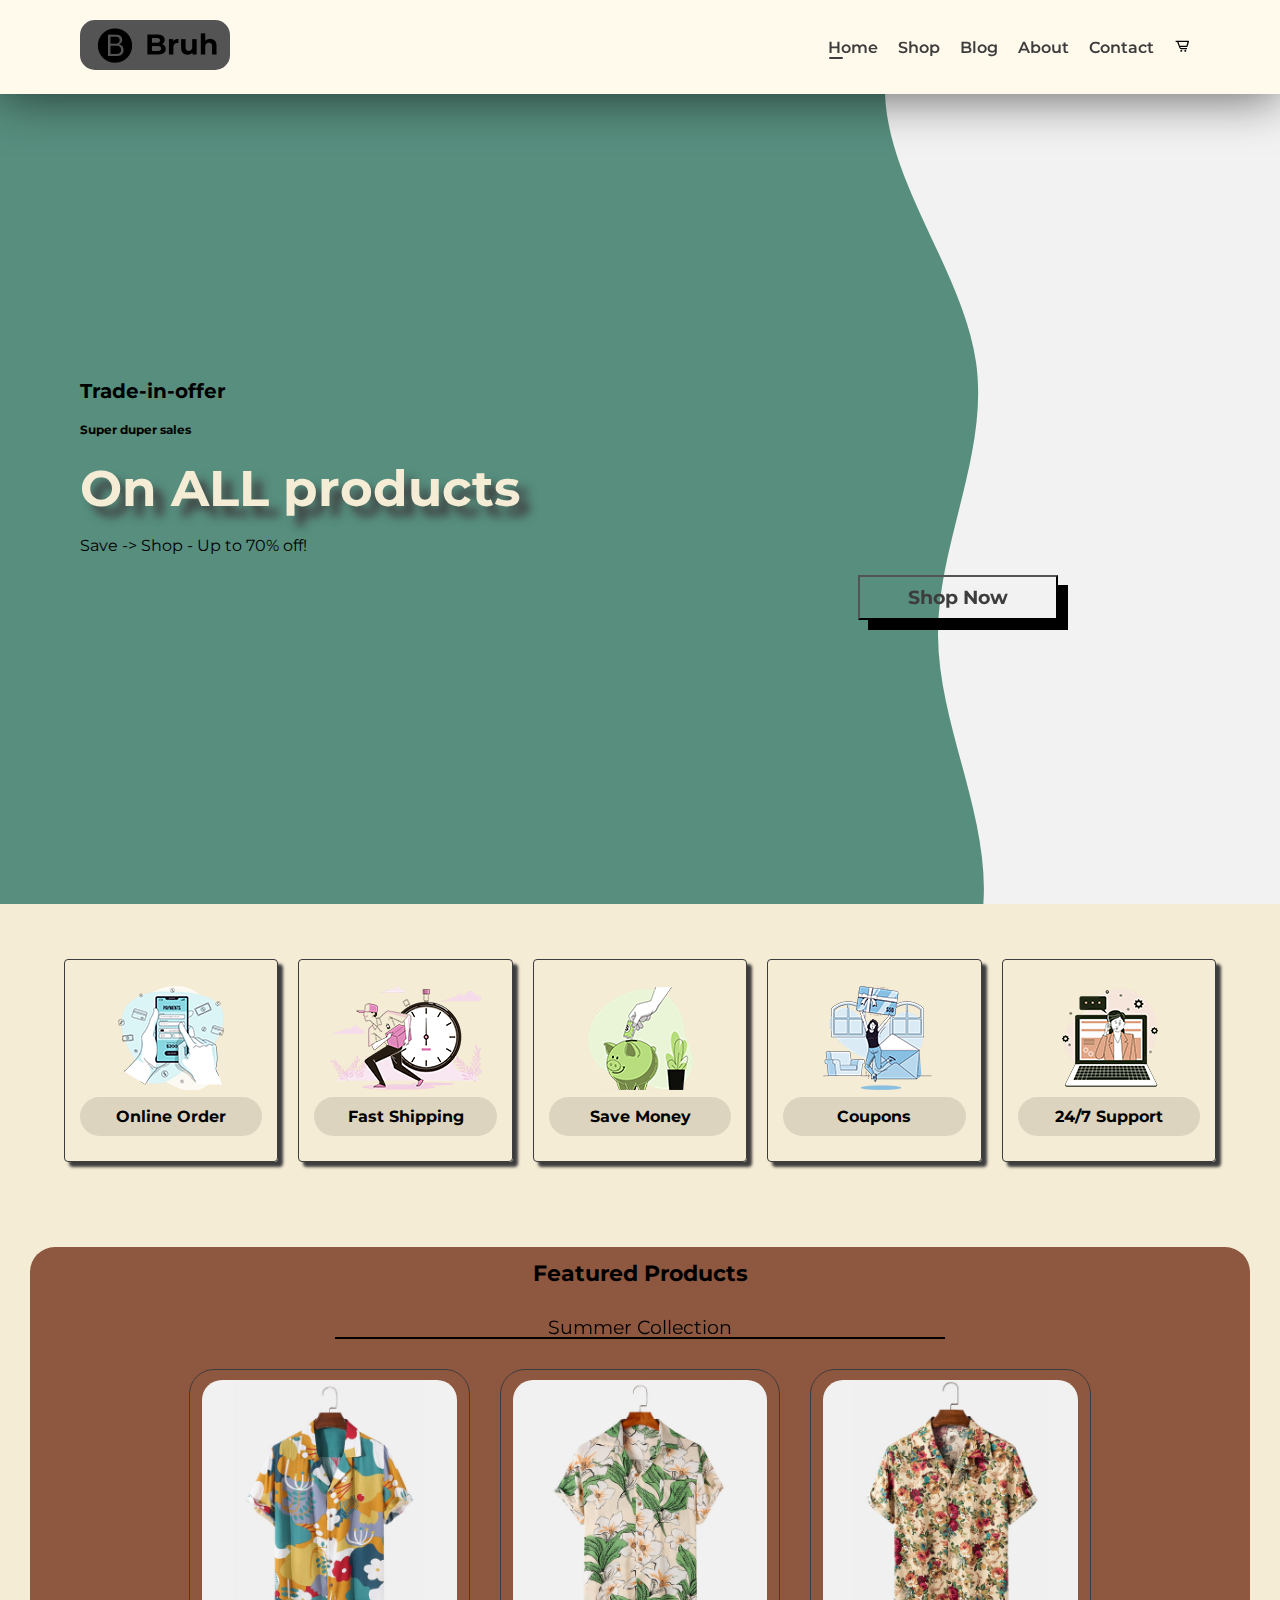
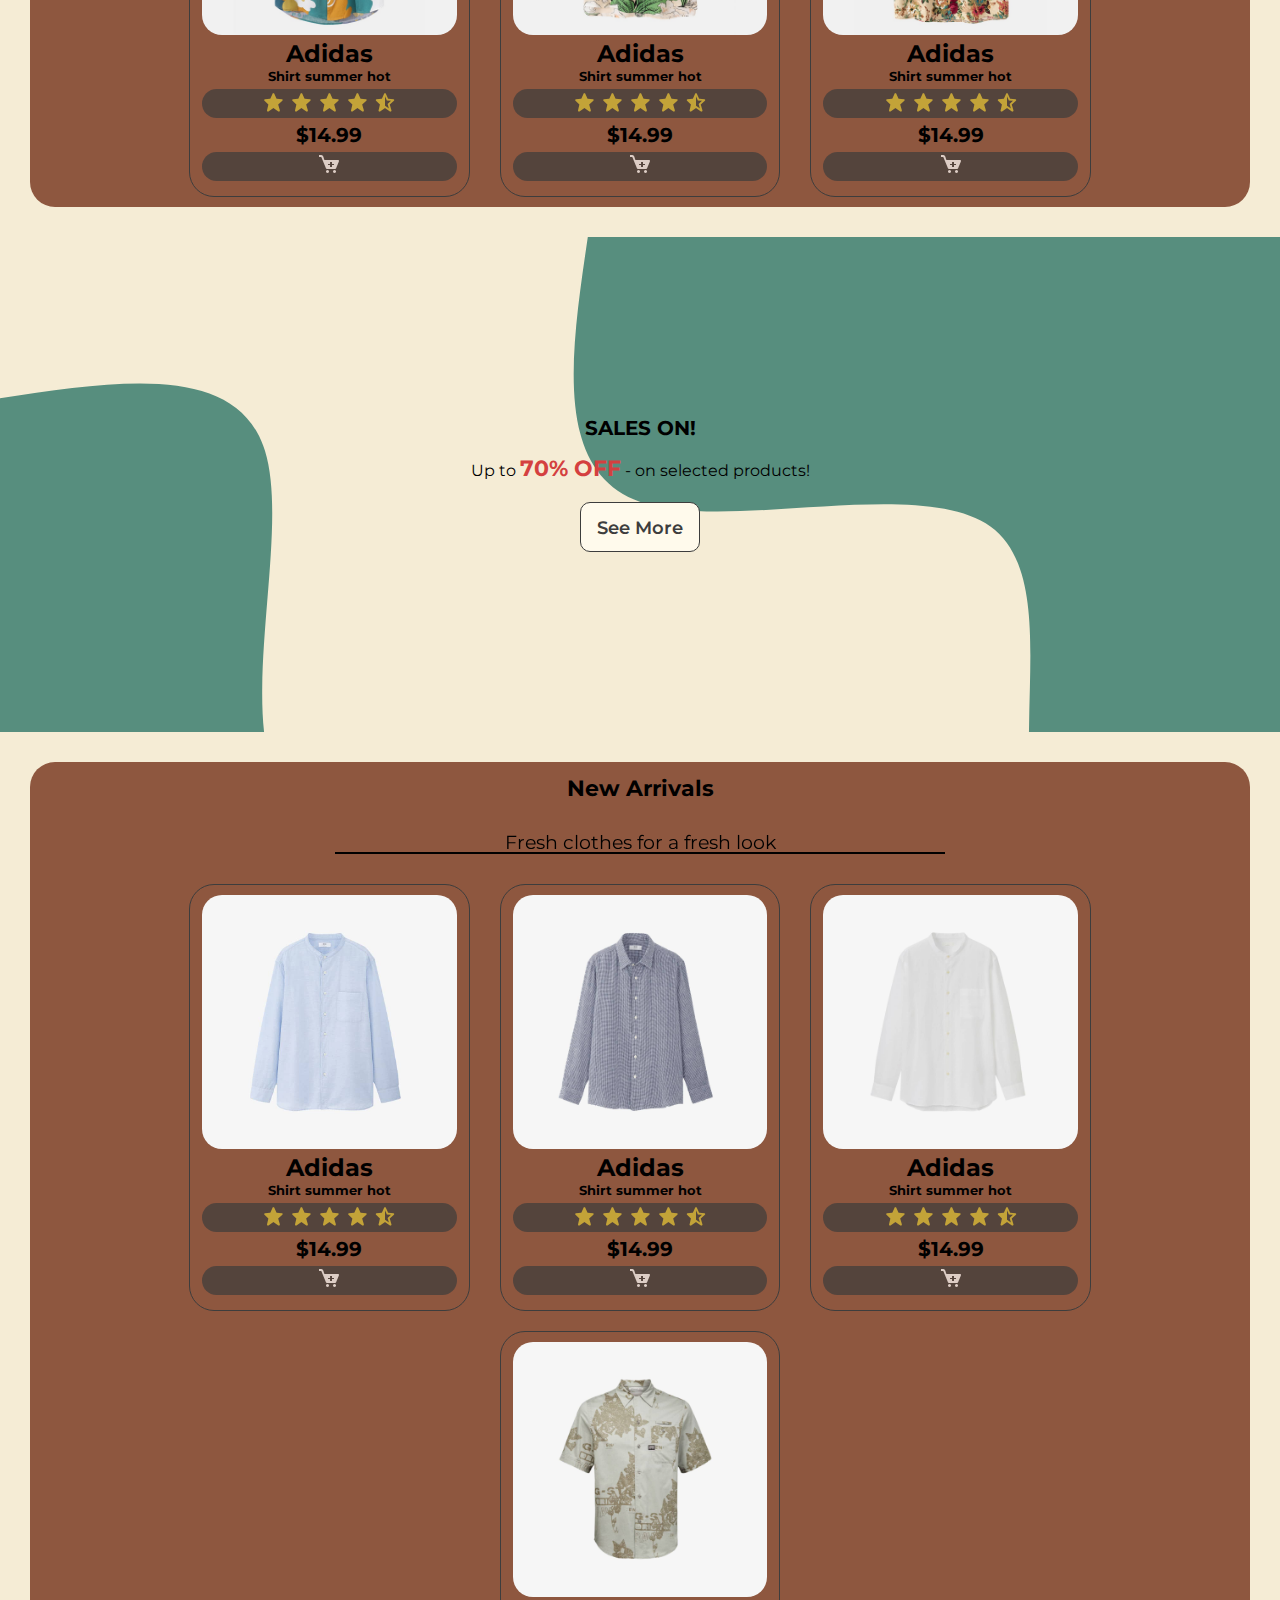
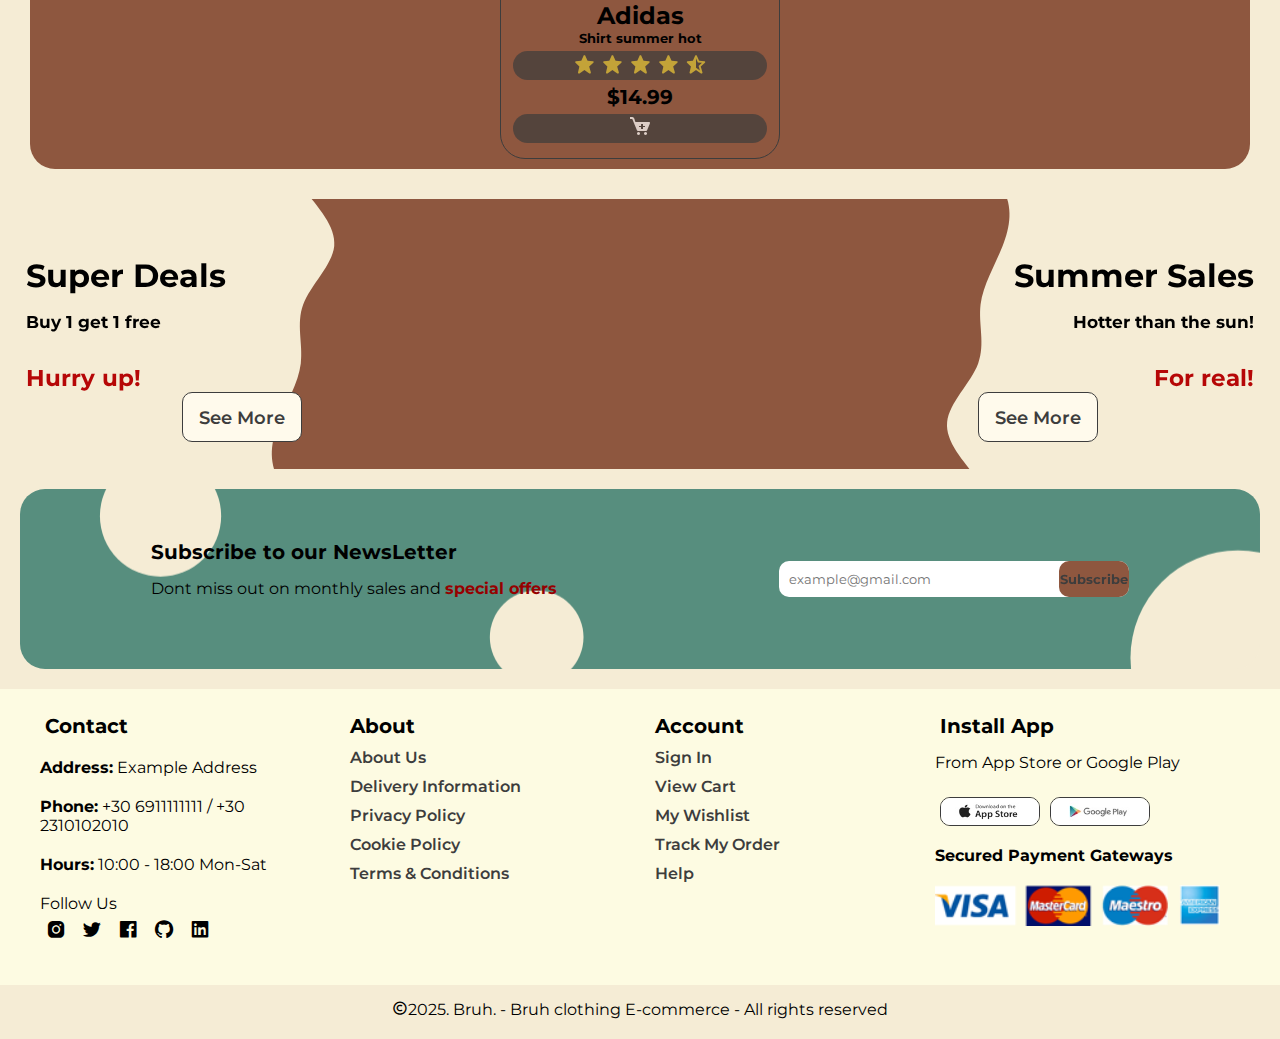
<file: index.html>
<!DOCTYPE html>
<html lang="en">
<head>
  <meta charset="UTF-8">
  <meta name="viewport" content="width=device-width, initial-scale=1.0">
  <title>Bruh.</title>
  <!-- Styles -->
  <link rel="stylesheet" href="css/style.css">
  <link href='https://unpkg.com/boxicons@2.1.4/css/boxicons.min.css' rel='stylesheet'>
  <!-- End of styles -->
</head>
<body>
  
    <header>
      <div class="hamburger">
        <span class="bar"></span>
        <span class="bar"></span>
        <span class="bar"></span>
      </div>
      <a href="#"><img src="assets/icons/topLogo.png" alt="logo" id="logo"></a>

      <div>
        <ul class="navLinks">
          <li class="navLink"><a href="index.html">Home</a></li>
          <li class="navLink"><a href="shop.html">Shop</a></li>
          <li class="navLink"><a href="blog.html">Blog</a></li>
          <li class="navLink"><a href="about.html">About</a></li>
          <li class="navLink"><a href="contact.html">Contact</a></li>
          <li class="navLink"><i class='bx bx-cart-alt' id="cart-icon" onclick="toggleCart()"></i></a></li>

          <div id="cart-popup" class="cart-popup">
            <div id="cart-content">
              Your cart is empty!
            </div> <!--End of cart-content-->
            <div id="totalPrice">
            </div> <!--End of total Price-->
            <div id="checkOutBtn">
              <a href="cart.html">CheckOut</a>
            </div>
          </div> <!--End of cart-popup-->

        </ul>
      </div>

    </header>

    <main>
      <section id="hero">
        <h4>Trade-in-offer</h4>
        <h2>Super duper sales</h2>
        <h1>On ALL products</h1>
        <p>Save -> Shop - Up to 70% off! </p>
        <button><a href="shop.html">Shop Now</a></button>
      </section>
      <section id="asidePictBruh"></section>
    </main>
    <section id="features">
      <div class="feat-box">
        <img src="../assets/images/f1.png" alt="Online Order">
        <h6>Online Order</h6>
      </div>
      <div class="feat-box">
        <img src="../assets/images/f2.png" alt="Fast Shipping">
        <h6>Fast Shipping</h6>
      </div>
     <div class="feat-box">
        <img src="../assets/images/f3.png" alt="Save Money">
        <h6>Save Money</h6>
     </div>
      <div class="feat-box">
        <img src="../assets/images/f4.png" alt="Coupons">
        <h6>Coupons</h6>
      </div>
      <div class="feat-box">
        <img src="../assets/images/f6.png" alt="24/7 Support">
        <h6>24/7 Support</h6>
      </div>

    </section>

    <section class="featProducts">
      <h2>Featured Products</h2>
      <p>Summer Collection</p>
      <div class="proContainer">
        <div class="product">
          <img src="../assets/products/f1.jpg" alt="">
          <div class="description">
            <span>Adidas</span> <!--Brand Name-->
            <h5>Shirt summer hot</h5> <!--Product Name-->
            <div class="star">
              <i class='bx bxs-star'></i>
              <i class='bx bxs-star'></i>
              <i class='bx bxs-star'></i>
              <i class='bx bxs-star'></i>
              <i class='bx bxs-star-half' ></i>
            </div> <!--Stars-->
            <h4>$14.99</h4>
            <div onclick="addToCart('Adidas Shirt' , 15)">
              <i class='bx bxs-cart-add' ></i>
            </div>
          </div> <!--Description-->
        </div> <!--Product-->
        <div class="product">
          <img src="../assets/products/f2.jpg" alt="">
          <div class="description">
            <span>Adidas</span> <!--Brand Name-->
            <h5>Shirt summer hot</h5> <!--Product Name-->
            <div class="star">
              <i class='bx bxs-star'></i>
              <i class='bx bxs-star'></i>
              <i class='bx bxs-star'></i>
              <i class='bx bxs-star'></i>
              <i class='bx bxs-star-half' ></i>
            </div> <!--Stars-->
            <h4>$14.99</h4>
            <div onclick="addToCart('Poop Shirt' , 15)">
              <i class='bx bxs-cart-add' ></i>
            </div>
          </div> <!--Description-->
        </div> <!--Product-->
        <div class="product">
          <img src="../assets/products/f3.jpg" alt="">
          <div class="description">
            <span>Adidas</span> <!--Brand Name-->
            <h5>Shirt summer hot</h5> <!--Product Name-->
            <div class="star">
              <i class='bx bxs-star'></i>
              <i class='bx bxs-star'></i>
              <i class='bx bxs-star'></i>
              <i class='bx bxs-star'></i>
              <i class='bx bxs-star-half' ></i>
            </div> <!--Stars-->
            <h4>$14.99</h4>
            <div onclick="addToCart('Nike Shirt' , 15)">
              <i class='bx bxs-cart-add' ></i>
            </div>
          </div> <!--Description-->
        </div> <!--Product-->
      </div> <!--Product Container-->
    </section>

    <section id="banner">
      <h4>SALES ON!</h4>
      <p>Up to <span>70% OFF</span> - on selected products!</p>
      <a href="shop.html">See More</a>
    </section>

    <section class="featProducts">
      <h2>New Arrivals</h2>
      <p>Fresh clothes for a fresh look</p>
      <div class="proContainer">
        <div class="product">
          <img src="../assets/products/n1.jpg" alt="">
          <div class="description">
            <span>Adidas</span> <!--Brand Name-->
            <h5>Shirt summer hot</h5> <!--Product Name-->
            <div class="star">
              <i class='bx bxs-star'></i>
              <i class='bx bxs-star'></i>
              <i class='bx bxs-star'></i>
              <i class='bx bxs-star'></i>
              <i class='bx bxs-star-half' ></i>
            </div> <!--Stars-->
            <h4>$14.99</h4>
            <div onclick="addToCart('Brand Shirt' , 15)">
              <i class='bx bxs-cart-add' ></i>
            </div>
          </div> <!--Description-->
        </div> <!--Product-->
        <div class="product">
          <img src="../assets/products/n2.jpg" alt="">
          <div class="description">
            <span>Adidas</span> <!--Brand Name-->
            <h5>Shirt summer hot</h5> <!--Product Name-->
            <div class="star">
              <i class='bx bxs-star'></i>
              <i class='bx bxs-star'></i>
              <i class='bx bxs-star'></i>
              <i class='bx bxs-star'></i>
              <i class='bx bxs-star-half' ></i>
            </div> <!--Stars-->
            <h4>$14.99</h4>
            <div onclick="addToCart('Brand Shirt' , 15)">
              <i class='bx bxs-cart-add' ></i>
            </div>
          </div> <!--Description-->
        </div> <!--Product-->
        <div class="product">
          <img src="../assets/products/n3.jpg" alt="">
          <div class="description">
            <span>Adidas</span> <!--Brand Name-->
            <h5>Shirt summer hot</h5> <!--Product Name-->
            <div class="star">
              <i class='bx bxs-star'></i>
              <i class='bx bxs-star'></i>
              <i class='bx bxs-star'></i>
              <i class='bx bxs-star'></i>
              <i class='bx bxs-star-half' ></i>
            </div> <!--Stars-->
            <h4>$14.99</h4>
            <div onclick="addToCart('Brand Shirt' , 15)">
              <i class='bx bxs-cart-add' ></i>
            </div>
          </div> <!--Description-->
        </div> <!--Product-->
        <div class="product">
          <img src="../assets/products/n4.jpg" alt="">
          <div class="description">
            <span>Adidas</span> <!--Brand Name-->
            <h5>Shirt summer hot</h5> <!--Product Name-->
            <div class="star">
              <i class='bx bxs-star'></i>
              <i class='bx bxs-star'></i>
              <i class='bx bxs-star'></i>
              <i class='bx bxs-star'></i>
              <i class='bx bxs-star-half' ></i>
            </div> <!--Stars-->
            <h4>$14.99</h4>
            <div onclick="addToCart('Brand Shirt' , 15)">
              <i class='bx bxs-cart-add' ></i>
            </div>
          </div> <!--Description-->
        </div> <!--Product-->
      </div> <!--Product Container-->
    </section>

    <section id="actionBanners">
      <div class="banner-box">
        <h4>Super Deals</h4>
        <h2>Buy 1 get 1 <span>free</span></h2>
        <p>Hurry up!</p>
        <a href="#">See More</a>
      </div>
      <div class="banner-box">
        <h4>Summer Sales</h4>
        <h2>Hotter than the sun!</h2>
        <p>For real!</p>
        <a href="#">See More</a>
      </div>
    </section>

    <section id="newsLetter-sec">
      <div class="newsText">
        <h4>Subscribe to our NewsLetter</h4>
        <p>Dont miss out on monthly sales and <span>special offers</span></p>
      </div>
      <div class="newsInput">
        <form action="" method="">
          <input type="email" placeholder="example@gmail.com">
          <button>Subscribe</button>
        </form>
      </div>
    </section>

    <footer>
      <div class="cont-about-Container">
        <div class="contact">
          <h4>Contact</h4>
          <span id="contInfo">
            <p><b>Address:</b> Example Address</p>
            <p><b>Phone:</b> +30 6911111111 / +30 2310102010</p>
            <p><b>Hours:</b> 10:00 - 18:00 Mon-Sat</p>
          </span>
          <span id="follTitle">Follow Us</span>
          <span class="social">
            <i class='bx bxl-instagram-alt'></i>
            <i class='bx bxl-twitter' ></i>
            <i class='bx bxl-facebook-square' ></i>
            <i class='bx bxl-github' ></i>
            <i class='bx bxl-linkedin-square' ></i>
          </span>
        </div> <!--End of contact-->
        <div class="about">
          <h4>About</h4>
          <span id="abInfo">
            <a href="#">About Us</a>
            <a href="#">Delivery Information</a>
            <a href="#">Privacy Policy</a>
            <a href="#">Cookie Policy</a>
            <a href="#">Terms & Conditions</a>
          </span>
        </div> <!--End of about-->
        <div class="account">
          <h4>Account</h4>
          <span id="accInfo">
            <a href="#">Sign In</a>
            <a href="#">View Cart</a>
            <a href="#">My Wishlist</a>
            <a href="#">Track My Order</a>
            <a href="#">Help</a>
          </span>
        </div> <!--End of account-->
        <div class="services">
          <h4>Install App</h4>
          <p>From App Store or Google Play</p>
          <div class="downBtns">
            <img src="/assets/images/app.jpg" alt="App store Download">
            <img src="/assets/images/play.jpg" alt="Play store Download">
          </div>  <!--End of downBtns-->
          <div class="paymSafety">
            <p><b>Secured Payment Gateways</b></p>
            <img src="/assets/images/pay.png" alt="Payment methods">
          </div> <!--End of paymSafety-->
        </div> <!--End of services-->
      </div> <!--End of cont-about-Container-->
      <div class="copyright">
        <p><i class='bx bx-copyright'></i>2025. Bruh. - Bruh clothing E-commerce - All rights reserved</p>
      </div>
    </footer>
  <script src="js/script.js"></script>
</body>
</html>
</file>
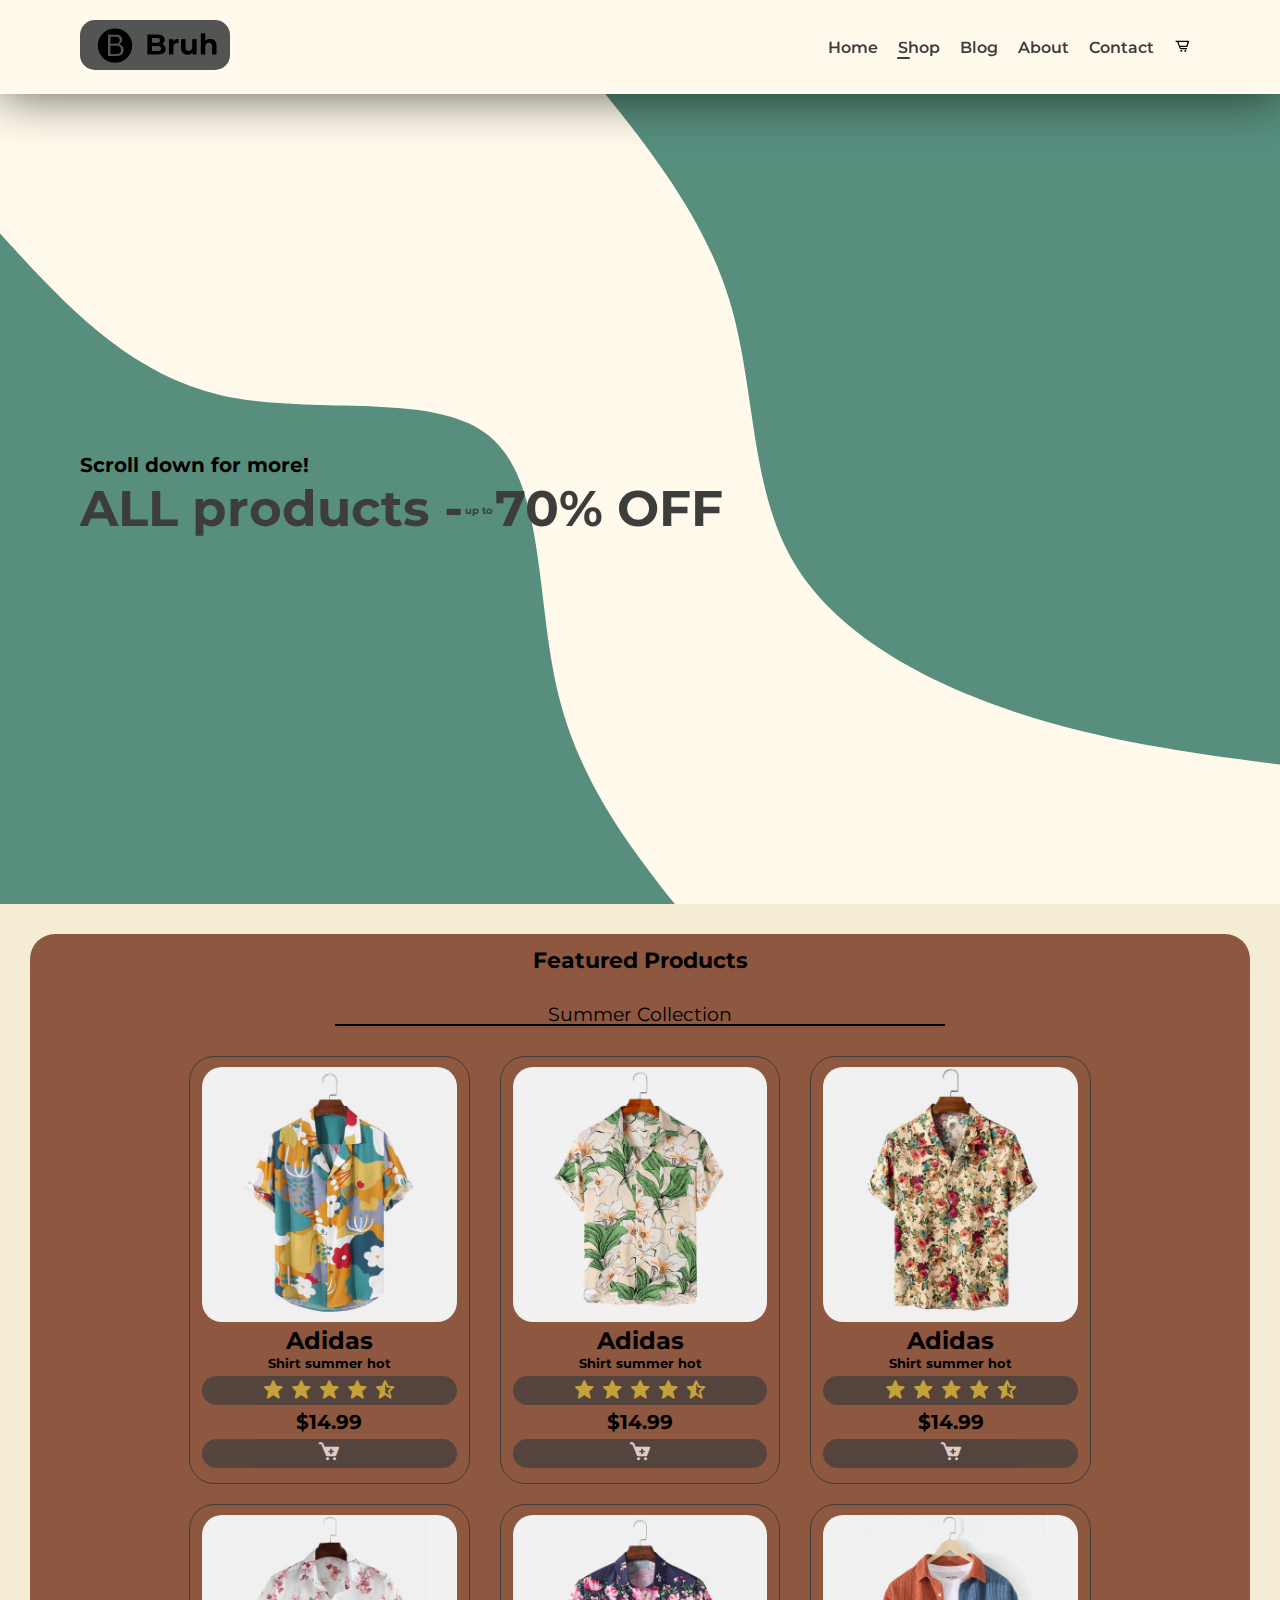
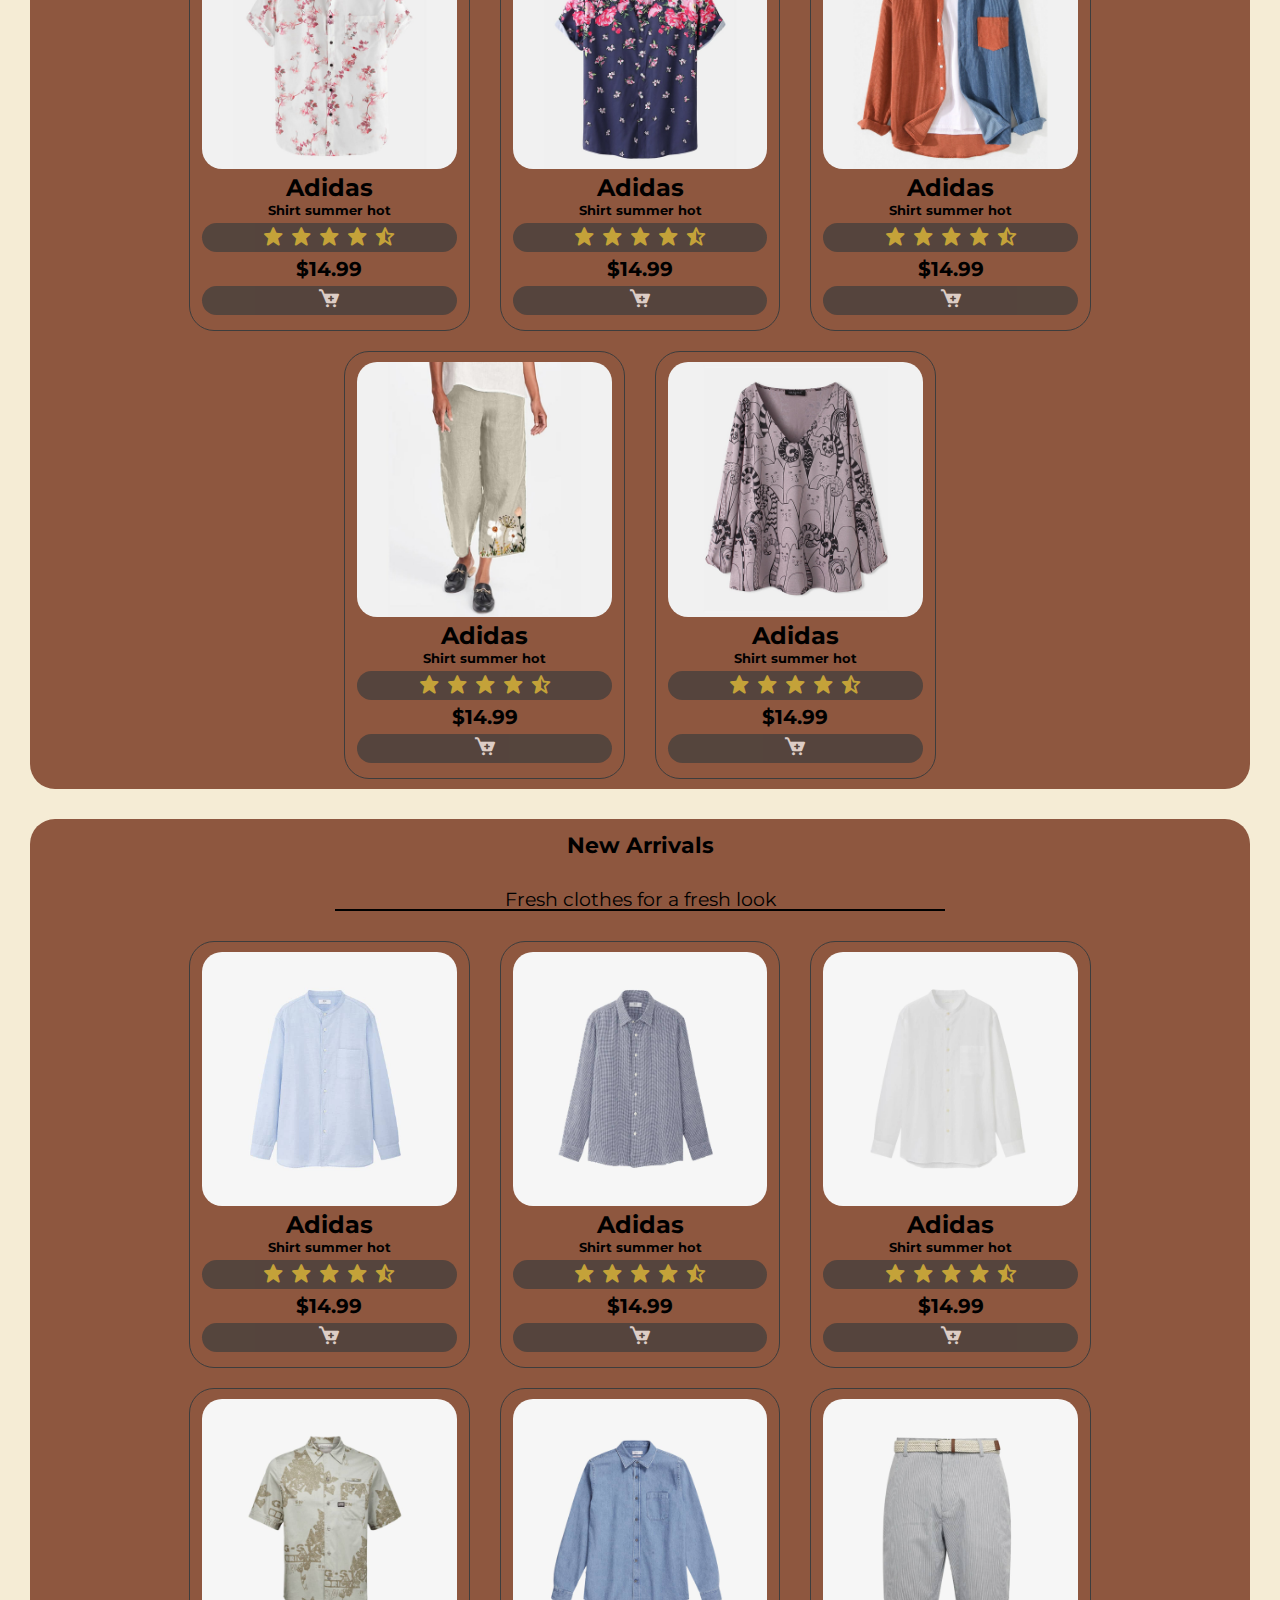
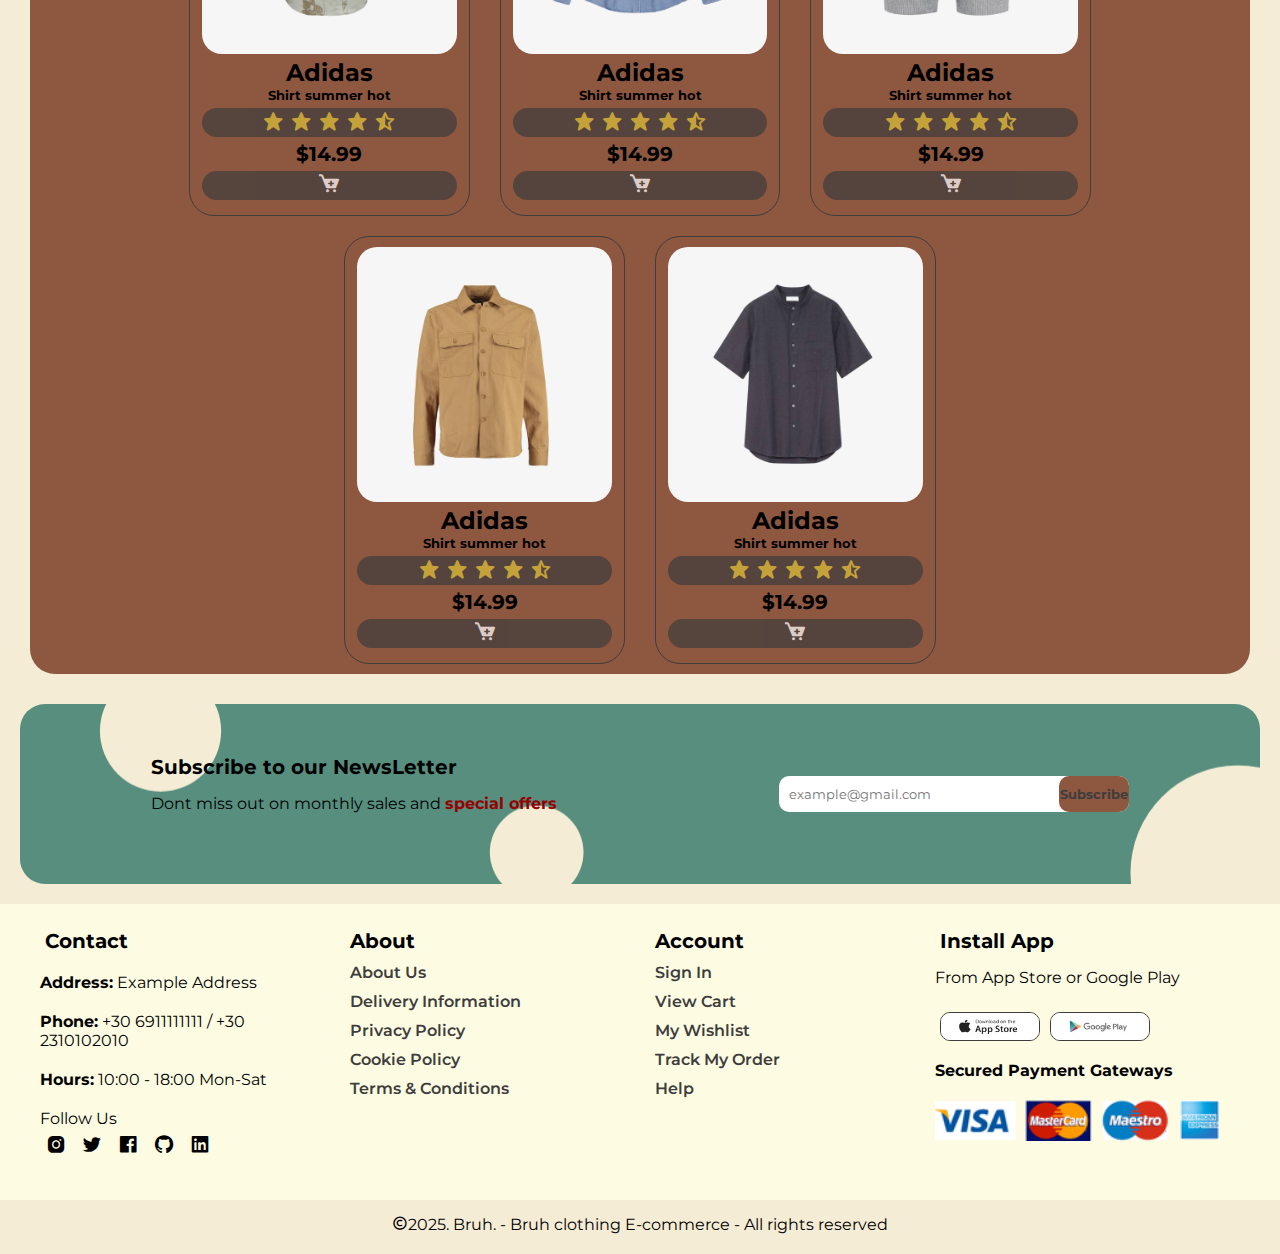
<file: shop.html>
<!DOCTYPE html>
<html lang="en">
<head>
  <meta charset="UTF-8">
  <meta name="viewport" content="width=device-width, initial-scale=1.0">
  <title>Bruh.</title>
  <!-- Styles -->
  <link rel="stylesheet" href="css/style.css">
  <link href='https://unpkg.com/boxicons@2.1.4/css/boxicons.min.css' rel='stylesheet'>
  <!-- End of styles -->
</head>
<body class="shopPage">
  
    <header>
      <div class="hamburger">
        <span class="bar"></span>
        <span class="bar"></span>
        <span class="bar"></span>
      </div>
      <a href="#"><img src="assets/icons/topLogo.png" alt="logo" id="logo"></a>

      <div>
        <ul class="navLinks">
          <li class="navLink"><a href="index.html">Home</a></li>
          <li class="navLink"><a href="shop.html">Shop</a></li>
          <li class="navLink"><a href="blog.html">Blog</a></li>
          <li class="navLink"><a href="about.html">About</a></li>
          <li class="navLink"><a href="contact.html">Contact</a></li>
          <li class="navLink"><i class='bx bx-cart-alt' id="cart-icon" onclick="toggleCart()"></i></a></li>

          <div id="cart-popup" class="cart-popup">
            <div id="cart-content">
              Your cart is empty!
            </div> <!--End of cart-content-->
            <div id="totalPrice">
            </div> <!--End of total Price-->
            <div id="checkOutBtn">
              <a href="cart.html">CheckOut</a>
            </div>
          </div> <!--End of cart-popup-->

        </ul>
      </div>

    </header>

    <main>
      <section id="hero">
        <h4>Scroll down for more!</h4>
        <h1>ALL products -<span>up to</span> 70% OFF</h1>
        <button><a href="shop.html">Shop Now</a></button>
      </section>
    </main>

    <section class="featProducts">
      <h2>Featured Products</h2>
      <p>Summer Collection</p>
      <div class="proContainer">
        <div class="product">
          <img src="../assets/products/f1.jpg" alt="">
          <div class="description">
            <span>Adidas</span> <!--Brand Name-->
            <h5>Shirt summer hot</h5> <!--Product Name-->
            <div class="star">
              <i class='bx bxs-star'></i>
              <i class='bx bxs-star'></i>
              <i class='bx bxs-star'></i>
              <i class='bx bxs-star'></i>
              <i class='bx bxs-star-half' ></i>
            </div> <!--Stars-->
            <h4>$14.99</h4>
            <div onclick="addToCart('Brand Shirt' , 15)">
              <i class='bx bxs-cart-add' ></i>
            </div>
          </div> <!--Description-->
        </div> <!--Product-->
        <div class="product">
          <img src="../assets/products/f2.jpg" alt="">
          <div class="description">
            <span>Adidas</span> <!--Brand Name-->
            <h5>Shirt summer hot</h5> <!--Product Name-->
            <div class="star">
              <i class='bx bxs-star'></i>
              <i class='bx bxs-star'></i>
              <i class='bx bxs-star'></i>
              <i class='bx bxs-star'></i>
              <i class='bx bxs-star-half' ></i>
            </div> <!--Stars-->
            <h4>$14.99</h4>
            <div onclick="addToCart('Brand Shirt' , 15)">
              <i class='bx bxs-cart-add' ></i>
            </div>
          </div> <!--Description-->
        </div> <!--Product-->
        <div class="product">
          <img src="../assets/products/f3.jpg" alt="">
          <div class="description">
            <span>Adidas</span> <!--Brand Name-->
            <h5>Shirt summer hot</h5> <!--Product Name-->
            <div class="star">
              <i class='bx bxs-star'></i>
              <i class='bx bxs-star'></i>
              <i class='bx bxs-star'></i>
              <i class='bx bxs-star'></i>
              <i class='bx bxs-star-half' ></i>
            </div> <!--Stars-->
            <h4>$14.99</h4>
            <div onclick="addToCart('Brand Shirt' , 15)">
              <i class='bx bxs-cart-add' ></i>
            </div>
          </div> <!--Description-->
        </div> <!--Product-->
        <div class="product">
          <img src="../assets/products/f4.jpg" alt="">
          <div class="description">
            <span>Adidas</span> <!--Brand Name-->
            <h5>Shirt summer hot</h5> <!--Product Name-->
            <div class="star">
              <i class='bx bxs-star'></i>
              <i class='bx bxs-star'></i>
              <i class='bx bxs-star'></i>
              <i class='bx bxs-star'></i>
              <i class='bx bxs-star-half' ></i>
            </div> <!--Stars-->
            <h4>$14.99</h4>
            <div onclick="addToCart('Brand Shirt' , 15)">
              <i class='bx bxs-cart-add' ></i>
            </div>
          </div> <!--Description-->
        </div> <!--Product-->
        <div class="product">
          <img src="../assets/products/f5.jpg" alt="">
          <div class="description">
            <span>Adidas</span> <!--Brand Name-->
            <h5>Shirt summer hot</h5> <!--Product Name-->
            <div class="star">
              <i class='bx bxs-star'></i>
              <i class='bx bxs-star'></i>
              <i class='bx bxs-star'></i>
              <i class='bx bxs-star'></i>
              <i class='bx bxs-star-half' ></i>
            </div> <!--Stars-->
            <h4>$14.99</h4>
            <div onclick="addToCart('Brand Shirt' , 15)">
              <i class='bx bxs-cart-add' ></i>
            </div>
          </div> <!--Description-->
        </div> <!--Product-->
        <div class="product">
          <img src="../assets/products/f6.jpg" alt="">
          <div class="description">
            <span>Adidas</span> <!--Brand Name-->
            <h5>Shirt summer hot</h5> <!--Product Name-->
            <div class="star">
              <i class='bx bxs-star'></i>
              <i class='bx bxs-star'></i>
              <i class='bx bxs-star'></i>
              <i class='bx bxs-star'></i>
              <i class='bx bxs-star-half' ></i>
            </div> <!--Stars-->
            <h4>$14.99</h4>
            <div onclick="addToCart('Brand Shirt' , 15)">
              <i class='bx bxs-cart-add' ></i>
            </div>
          </div> <!--Description-->
        </div> <!--Product-->
        <div class="product">
          <img src="../assets/products/f7.jpg" alt="">
          <div class="description">
            <span>Adidas</span> <!--Brand Name-->
            <h5>Shirt summer hot</h5> <!--Product Name-->
            <div class="star">
              <i class='bx bxs-star'></i>
              <i class='bx bxs-star'></i>
              <i class='bx bxs-star'></i>
              <i class='bx bxs-star'></i>
              <i class='bx bxs-star-half' ></i>
            </div> <!--Stars-->
            <h4>$14.99</h4>
            <div onclick="addToCart('Brand Shirt' , 15)">
              <i class='bx bxs-cart-add' ></i>
            </div>
          </div> <!--Description-->
        </div> <!--Product-->
        <div class="product">
          <img src="../assets/products/f8.jpg" alt="">
          <div class="description">
            <span>Adidas</span> <!--Brand Name-->
            <h5>Shirt summer hot</h5> <!--Product Name-->
            <div class="star">
              <i class='bx bxs-star'></i>
              <i class='bx bxs-star'></i>
              <i class='bx bxs-star'></i>
              <i class='bx bxs-star'></i>
              <i class='bx bxs-star-half' ></i>
            </div> <!--Stars-->
            <h4>$14.99</h4>
            <div onclick="addToCart('Brand Shirt' , 15)">
              <i class='bx bxs-cart-add' ></i>
            </div>
          </div> <!--Description-->
        </div> <!--Product-->
      </div> <!--Product Container-->
    </section>

    <section class="featProducts">
      <h2>New Arrivals</h2>
      <p>Fresh clothes for a fresh look</p>
      <div class="proContainer">
        <div class="product">
          <img src="../assets/products/n1.jpg" alt="">
          <div class="description">
            <span>Adidas</span> <!--Brand Name-->
            <h5>Shirt summer hot</h5> <!--Product Name-->
            <div class="star">
              <i class='bx bxs-star'></i>
              <i class='bx bxs-star'></i>
              <i class='bx bxs-star'></i>
              <i class='bx bxs-star'></i>
              <i class='bx bxs-star-half' ></i>
            </div> <!--Stars-->
            <h4>$14.99</h4>
            <div onclick="addToCart('Brand Shirt' , 15)">
              <i class='bx bxs-cart-add' ></i>
            </div>
          </div> <!--Description-->
        </div> <!--Product-->
        <div class="product">
          <img src="../assets/products/n2.jpg" alt="">
          <div class="description">
            <span>Adidas</span> <!--Brand Name-->
            <h5>Shirt summer hot</h5> <!--Product Name-->
            <div class="star">
              <i class='bx bxs-star'></i>
              <i class='bx bxs-star'></i>
              <i class='bx bxs-star'></i>
              <i class='bx bxs-star'></i>
              <i class='bx bxs-star-half' ></i>
            </div> <!--Stars-->
            <h4>$14.99</h4>
            <div onclick="addToCart('Brand Shirt' , 15)">
              <i class='bx bxs-cart-add' ></i>
            </div>
          </div> <!--Description-->
        </div> <!--Product-->
        <div class="product">
          <img src="../assets/products/n3.jpg" alt="">
          <div class="description">
            <span>Adidas</span> <!--Brand Name-->
            <h5>Shirt summer hot</h5> <!--Product Name-->
            <div class="star">
              <i class='bx bxs-star'></i>
              <i class='bx bxs-star'></i>
              <i class='bx bxs-star'></i>
              <i class='bx bxs-star'></i>
              <i class='bx bxs-star-half' ></i>
            </div> <!--Stars-->
            <h4>$14.99</h4>
            <div onclick="addToCart('Brand Shirt' , 15)">
              <i class='bx bxs-cart-add' ></i>
            </div>
          </div> <!--Description-->
        </div> <!--Product-->
        <div class="product">
          <img src="../assets/products/n4.jpg" alt="">
          <div class="description">
            <span>Adidas</span> <!--Brand Name-->
            <h5>Shirt summer hot</h5> <!--Product Name-->
            <div class="star">
              <i class='bx bxs-star'></i>
              <i class='bx bxs-star'></i>
              <i class='bx bxs-star'></i>
              <i class='bx bxs-star'></i>
              <i class='bx bxs-star-half' ></i>
            </div> <!--Stars-->
            <h4>$14.99</h4>
            <div onclick="addToCart('Brand Shirt' , 15)">
              <i class='bx bxs-cart-add' ></i>
            </div>
          </div> <!--Description-->
        </div> <!--Product-->
        <div class="product">
          <img src="../assets/products/n5.jpg" alt="">
          <div class="description">
            <span>Adidas</span> <!--Brand Name-->
            <h5>Shirt summer hot</h5> <!--Product Name-->
            <div class="star">
              <i class='bx bxs-star'></i>
              <i class='bx bxs-star'></i>
              <i class='bx bxs-star'></i>
              <i class='bx bxs-star'></i>
              <i class='bx bxs-star-half' ></i>
            </div> <!--Stars-->
            <h4>$14.99</h4>
            <div onclick="addToCart('Brand Shirt' , 15)">
              <i class='bx bxs-cart-add' ></i>
            </div>
          </div> <!--Description-->
        </div> <!--Product-->
        <div class="product">
          <img src="../assets/products/n6.jpg" alt="">
          <div class="description">
            <span>Adidas</span> <!--Brand Name-->
            <h5>Shirt summer hot</h5> <!--Product Name-->
            <div class="star">
              <i class='bx bxs-star'></i>
              <i class='bx bxs-star'></i>
              <i class='bx bxs-star'></i>
              <i class='bx bxs-star'></i>
              <i class='bx bxs-star-half' ></i>
            </div> <!--Stars-->
            <h4>$14.99</h4>
            <div onclick="addToCart('Brand Shirt' , 15)">
              <i class='bx bxs-cart-add' ></i>
            </div>
          </div> <!--Description-->
        </div> <!--Product-->
        <div class="product">
          <img src="../assets/products/n7.jpg" alt="">
          <div class="description">
            <span>Adidas</span> <!--Brand Name-->
            <h5>Shirt summer hot</h5> <!--Product Name-->
            <div class="star">
              <i class='bx bxs-star'></i>
              <i class='bx bxs-star'></i>
              <i class='bx bxs-star'></i>
              <i class='bx bxs-star'></i>
              <i class='bx bxs-star-half' ></i>
            </div> <!--Stars-->
            <h4>$14.99</h4>
            <div onclick="addToCart('Brand Shirt' , 15)">
              <i class='bx bxs-cart-add' ></i>
            </div>
          </div> <!--Description-->
        </div> <!--Product-->
        <div class="product">
          <img src="../assets/products/n8.jpg" alt="">
          <div class="description">
            <span>Adidas</span> <!--Brand Name-->
            <h5>Shirt summer hot</h5> <!--Product Name-->
            <div class="star">
              <i class='bx bxs-star'></i>
              <i class='bx bxs-star'></i>
              <i class='bx bxs-star'></i>
              <i class='bx bxs-star'></i>
              <i class='bx bxs-star-half' ></i>
            </div> <!--Stars-->
            <h4>$14.99</h4>
            <div onclick="addToCart('Brand Shirt' , 15)">
              <i class='bx bxs-cart-add' ></i>
            </div>
          </div> <!--Description-->
        </div> <!--Product-->
      </div> <!--Product Container-->
    </section>

    <section id="newsLetter-sec">
      <div class="newsText">
        <h4>Subscribe to our NewsLetter</h4>
        <p>Dont miss out on monthly sales and <span>special offers</span></p>
      </div>
      <div class="newsInput">
        <form action="" method="">
          <input type="email" placeholder="example@gmail.com">
          <button>Subscribe</button>
        </form>
      </div>
    </section>

    <footer>
      <div class="cont-about-Container">
        <div class="contact">
          <h4>Contact</h4>
          <span id="contInfo">
            <p><b>Address:</b> Example Address</p>
            <p><b>Phone:</b> +30 6911111111 / +30 2310102010</p>
            <p><b>Hours:</b> 10:00 - 18:00 Mon-Sat</p>
          </span>
          <span>Follow Us</span>
          <span class="social">
            <i class='bx bxl-instagram-alt'></i>
            <i class='bx bxl-twitter' ></i>
            <i class='bx bxl-facebook-square' ></i>
            <i class='bx bxl-github' ></i>
            <i class='bx bxl-linkedin-square' ></i>
          </span>
        </div> <!--End of contact-->
        <div class="about">
          <h4>About</h4>
          <span id="abInfo">
            <a href="#">About Us</a>
            <a href="#">Delivery Information</a>
            <a href="#">Privacy Policy</a>
            <a href="#">Cookie Policy</a>
            <a href="#">Terms & Conditions</a>
          </span>
        </div> <!--End of about-->
        <div class="account">
          <h4>Account</h4>
          <span id="accInfo">
            <a href="#">Sign In</a>
            <a href="#">View Cart</a>
            <a href="#">My Wishlist</a>
            <a href="#">Track My Order</a>
            <a href="#">Help</a>
          </span>
        </div> <!--End of account-->
        <div class="services">
          <h4>Install App</h4>
          <p>From App Store or Google Play</p>
          <div class="downBtns">
            <img src="/assets/images/app.jpg" alt="App store Download">
            <img src="/assets/images/play.jpg" alt="Play store Download">
          </div>  <!--End of downBtns-->
          <div class="paymSafety">
            <p><b>Secured Payment Gateways</b></p>
            <img src="/assets/images/pay.png" alt="Payment methods">
          </div> <!--End of paymSafety-->
        </div> <!--End of services-->
      </div> <!--End of cont-about-Container-->
      <div class="copyright">
        <p><i class='bx bx-copyright'></i>2025. Bruh. - Bruh clothing E-commerce - All rights reserved</p>
      </div>
    </footer>
  <script src="js/script.js"></script>
</body>
</html>
</file>
<file: css/style.css>
@import url('https://fonts.googleapis.com/css2?family=Funnel+Display:wght@300..800&family=Montserrat:ital,wght@0,100..900;1,100..900&family=Roboto:wght@400;500;700&display=swap');

/* General */
:root{
  --primarySkin: #FFFAEC;
  --darkerSkin: #F5ECD5;
  --greenIsh: #578E7E;
  --darkGray: #3D3D3D;
  --earthyBrown: #8E573F;
  --earthyBrownHover: #8e573fe3;
  --dustyRose: #A85764;
  --mutedBlue: #4F6272;
  --offWhite: rgba(255, 255, 255, 0.952);

  --h1FontSize: 50px; 
  --h2FontSize: 46px;
  --h4FontSize: 20px;
  --h2FontSize: 12px;
  --pFontSize: 16px;
}
* {
  margin: 0;
  padding: 0;
  box-sizing: border-box;
  font-family: 'Montserrat', sans-serif;
}
img{
  -webkit-user-drag: none;
}
body{
  width: 100%;
  background: var(--darkerSkin);
}
h1 {
  font-size: var(--h1FontSize);
  line-height: 64px;
}
h2{
  font-size: var(--h2FontSize);
  line-height: 54px;
}
h4{
  font-size: var(--h4FontSize);
}
h6{
  font-weight: 700;
  font-size: var(--h6FontSize);
}
p{
  font-size: var(--pFontSize);
  margin: 15px 0 20px 0;
}

/* End of general */

/* navLinks/nav styles */

header{
  display: flex;
  justify-content: space-between;
  align-items: center;
  padding: 20px 80px;
  background-color: var(--primarySkin);
  box-shadow: 0px 3px 50px rgba(0, 0, 0, 0.6);
  position: sticky;
  top: 0;
  left: 0;
  z-index: 1000;
}
#logo{
  border-radius: 15px;
}
.navLinks{
  list-style: none;
  display: flex;
  align-items: center;
  justify-content: center;
  flex-direction: row;
}
.navLink{
  padding: 0 10px;
  position: relative;
}
a{
  text-decoration: none;
  font-size: 16px;
  font-weight: 600;
  color: var(--darkGray);
}
.navLink a{
  transition: all 0.2s ease-in;
}
.navLink a:hover{
  opacity: 0.6;
}
.navLink:hover::after{
  content: "";
  position: absolute;
  bottom: -15%;
  left: 15%;
  width: 73%;
  height: 2px;
  border-radius: 10px;
  background-color: var(--darkGray);
}
.navLink .activePage::before{
  content: "";
  position: absolute;
  bottom: -15%;
  left: 15%;
  width: 20%;
  height: 2px;
  border-radius: 10px;
  background-color: var(--darkGray);
}
.navLink #cart-icon{
  cursor: pointer;
}
.navLinks .cart-popup{
display: none; /* Hidden initially */
  position: absolute;
  top: 60px;
  right: 0%;
  width: 200px;
  background: var(--darkerSkin);
  border: 1px solid var(--darkGray);
  padding: 10px;
}
.navLinks .cart-popup.show{
  display: block;
}
.navLinks #totalPrice{
  position: relative;
}
.navLinks #totalPrice::before{
  content: "";
  position: absolute;
  width: 100%;
  height: 2px;
  border-radius: 10px;
  background: var(--darkGray);
  top: 0;
}
.navLinks #checkOutBtn{
  border: 2px solid var(--darkGray);
  background: var(--primarySkin);
  padding: 4px;
  border-radius: 10px;
  text-align: center;
  margin-top: 4px;
}
/* End of navLinks/nav styles */

/* Hamburger menu */

.hamburger{
  display: none;
  flex-direction: column;
  gap: 3px;
  cursor: pointer;
  margin-left: -30px;
}
.bar{
  width: 30px;
  height: 6px;
  border-radius: 10px;
  background-color: var(--darkGray);
  transition: transform 0.3s ease-in-out, opacity 0.3s ease;
}
@media (max-width: 768px){
  .hamburger{
    display: flex;
  }
  .hamburger.active{
    gap: 0px;
  }
  .hamburger.active .bar:nth-child(2){
    opacity: 0;
  }
  .hamburger.active .bar:nth-child(1){
    transform: translateY(8px) rotate(45deg) ;
  }
  .hamburger.active .bar:nth-child(3){
    transform: translateY(-4px) rotate(-45deg);
  }
  .navLinks{
    display: none;
    flex-direction: column;
    position: absolute;
    width: 100%;
    left: 0;
    top: 90px;
    background-color: var(--darkGray);
    border: 2px solid black;
  }
  .navLinks.active{
    display: flex;
  }
  .navLink{
    text-align: center;
    padding: 10px;
    border-bottom: 1px solid var(--darkerSkin);
    width: 50%;
  }
  .navLink:hover::after{
    content: "";
    position: absolute;
    bottom: 0;
    left: 15%;
    width: 73%;
    height: 2px;
    border-radius: 10px;
    background-color: var(--darkerSkin);
  }
  .bx{
    font-size: 22px;
  }
  #logo{
    align-items: center;
    margin-left: -30px;
  }
  .navLink a{
    color: var(--darkerSkin);
  }
}
@media(min-width:2200px){
  .navLink a{
    font-size: 32px;
  }
  .navLinks li{
    margin-left: 90px;
  }
  #logo{
    width: 250px;
    height: 75px;
  }
}

/* End of hamburger menu */


/* Hero section /AsidePic */
#hero{
  height: 100%;
  background-image: url("../assets/images/heroBG-SVG.svg");
  background-size: cover;
  padding: 0 80px;
  display: flex;
  flex-direction: column;
  align-items: flex-start;
  justify-content: center;
  background-position: center;
}
#asidePictBruh{
  height: 100%;
  background-image: url("../assets/images/heroBG-Normal.jpeg");
  background-size:cover;
  background-position: center;
}
main {
  display: grid;
  grid-template-columns: 60% 40%;
  height: 90vh;
}
#hero button{
  position: absolute;
  left: 10%;
  bottom: 25%;
  width: 200px;
  height: 45px;
  background: transparent;
  transition: all 0.3s ease-in-out;
  box-shadow: 10px 10px;
}
#hero button:hover{
  transform: scale(1.1);
}
#hero button a{
  text-decoration: none;
  color: var(--darkGray);
  font-weight: bolder;
  font-size: 19px;
}
#hero h1{
  color: var(--darkerSkin);
  text-shadow: 10px 10px 10px var(--darkGray);
}
@media(max-width:1700px){
  #asidePictBruh{
    background-image: url("../assets/images/heroBG-Normal.jpeg");
  }
  main{
    grid-template-columns: 100% 0%;
  }
  #hero{
    background-image: url("../assets/images/test1.svg");
    position: relative;
  }
  #hero button{
    position: sticky;
    left: 67%;
    bottom: 10%;
    width: 200px;
    height: 45px;
    background: transparent;
    box-shadow: 10px 10px;
    transition: all 0.3s ease-in-out;
  }
  #hero button:hover{
    background-image: url("../assets/images/test2.svg");
    background-size: cover;
    transform: scale(1.1);
  }
}

/* End of hero/asidePic */

/* Features */
  #features{
    padding: 40px 5vw;
    display: flex;
    flex-wrap: wrap;
    justify-content: space-between;
    align-items: center;
    flex-direction: row;
    gap: 20px;
  }
  #features .feat-box{
    text-align: center;
    padding: 25px 15px;
    box-shadow: 5px 5px 3px var(--darkGray);
    border: 1px solid var(--darkGray);
    border-radius: 4px;
    margin: 15px 0;
    flex: 1 1 180px;
    transition: transform 0.3s ease-in-out;
  }
  #features .feat-box:hover{
    transform: scale(1.1);
  }
  #features .feat-box h6{
    margin-top: 3px;
    padding: 10px 0;
    border-radius: 25px;
    background: rgba(0, 0, 0, 0.1);
  }
/* End of features */

/* Products */
  .featProducts{
    text-align: center;
    margin: 30px 30px;
    background: var(--earthyBrown);
    border-radius: 25px;
    height: auto;
    min-height: 60vh;
  }
  .featProducts h2{
    font-size: calc(var(--h2FontSize) + 10px);
  }
  .featProducts p{
    font-size: calc(var(--pFontSize) + 3px);
    position: relative;
  }
  .featProducts p::after{
    position: absolute;
    content: "";
    width: 50%;
    background: black;
    height: 2px;
    bottom: 0%;
    left: 25%;
  }
  .featProducts .product{
    width: 23%;
    min-width: 250px;
    padding: 10px 12px;
    border: 1px solid var(--darkGray);
    border-radius: 25px;
    margin: 10px 15px;
  }
  .featProducts .product:hover{
    box-shadow: 10px 10px 10px rgba(0, 0, 0, 0.6);
  }
  .featProducts .product img{
    width: 100%;
    border-radius: 20px;
    cursor: pointer;
  }
  .description {
    display: flex;
    flex-direction: column;
  }
  .description span{
    font-size: 24px;
    font-weight: bold;
  }
  .bxs-star,
  .bxs-star-half{
    color: rgb(219, 195, 55);
    font-size: 22px;
  }
  .description div{
    margin: 5px 0;
    color: white;
    font-size: 24px;
    background-color: var(--darkGray);
    border-radius: 50px;
    text-align: center;
    opacity: 0.7;
    transition: 0.3s ease-in-out;
  }
  .description div:hover{
    opacity: 1;
    cursor: pointer;
  }
  .featProducts .proContainer{
    display: flex;
    justify-content: center;
    align-items: center;
    flex-wrap: wrap;
  }
  @media(max-width:768px){
    .featProducts .product{
      width: 16%;
      min-width: 125px;
    }
    .description a{
      font-size: 16px;
    }
    
    .featProducts span{
      font-size: 16px;
    }
    h4{
      font-size: 16px;
    }
    .bxs-star,
  .bxs-star-half{
    color: rgb(219, 195, 55);
    font-size: 12px;
  }
  }
/* End of products */

/* Banner */
#banner{
  height: 55vh;
  display: flex;
  justify-content: center;
  align-items: center;
  flex-direction: column;
  background: url("../assets/banners/bannerBG.svg");
  background-repeat: no-repeat;
  background-size: cover;
}
#banner span{
  color: rgb(212, 64, 64);
  font-weight: bolder;
  font-size: 22px;
}
#banner a{
  width: 120px;
  height: 50px;
  color: var(--darkGray);
  background-color: var(--primarySkin);
  font-size: 18px;
  border-radius: 10px;
  transition: 0.3s ease-in-out;
  cursor: pointer;
  text-align: center;
  line-height: 50px;
  border: 1px solid var(--darkGray);
}
#banner a:hover{
  color: var(--greenIsh);
  background-color: var(--darkGray);
  border: 1px solid var(--primarySkin);
}
/* End of banner */

/* Action banners */
  #actionBanners{
    display: flex;
    justify-content: center;
    flex-wrap: wrap;
  }
  #actionBanners h4{
    font-size: calc(var(--h4FontSize) + 12px);
  }
  #actionBanners h2{
    font-size: calc(var(--h2FontSize) + 5px);
  }
  #actionBanners p{
    font-size: calc(var(--pFontSize) + 7px);
  }
  #actionBanners .banner-box{
  display: flex;
  flex-direction: column;
  justify-content: center;
  min-width: 48%;
  max-width: 280px;
  height: 30vh;
  position: relative;
  }
  #actionBanners .banner-box p{
    color: rgb(182, 7, 7);
    font-weight: bold;
  }
  #actionBanners .banner-box:nth-child(2){
    background: url("../assets/banners/test1.svg");
    background-size: cover;
    background-position: center;
    align-items: flex-end;
  }
  #actionBanners .banner-box:nth-child(2) a{
    position: absolute;
    left: 55%;
    bottom: 10%;
  }
  #actionBanners .banner-box:nth-child(1) a{
    position: absolute;
    right: 55%;
    bottom: 10%;
  }
  #actionBanners .banner-box:nth-child(1){
    background: url("../assets/banners/test2.svg");
    background-size: cover;
    background-position: center;
    align-items: flex-start;
  }
  .banner-box a{
    width: 120px;
    height: 50px;
    color: var(--darkGray);
    background-color: var(--primarySkin);
    font-size: 18px;
    border-radius: 10px;
    transition: 0.3s ease-in-out;
    cursor: pointer;
    text-align: center;
    line-height: 50px;
    border: 1px solid var(--darkGray);
  }
  .banner-box a:hover{
    color: var(--greenIsh);
    background-color: var(--darkGray);
    border: 1px solid var(--primarySkin);
  }
  @media(max-width:768px){
    #actionBanners .banner-box:nth-child(2) a{
      position: absolute;
      left: 4%;
      bottom: 10%;
    }
    #actionBanners .banner-box:nth-child(1) a{
      position: absolute;
      right: 4%;
      bottom: 10%;
    }
    #actionBanners .banner-box a{
      width: 80px;
      height: 35px;
      font-size: 12px;
      line-height: 30px;
      text-align: center;
    }
    .banner-box h2{
      font-size: 18px;
    }
  }
  @media(min-width:2200px){
    #actionBanners .banner-box a{
      line-height: unset;
      width: 200px;
      font-size: 24px;
      height: 55px;
      line-height: 50px;
      text-align: center;
    }
    #actionBanners .banner-box h4{
      font-size: calc(var(--h4FontSize) + 16px);
    }
    #actionBanners .banner-box h2{
      font-size: calc(var(--h2FontSize) + 14px);
    }
    #actionBanners .banner-box p{
      font-size: calc(var(--pFontSize) + 14px);
    }
  }
/* End of Action banners */

/* newsLetter-sec */
  #newsLetter-sec{
    height: 20vh;
    background: url("../assets/images/newsBG.svg");
    background-size: cover;
    background-position: center;
    margin: 20px;
    display: flex;
    flex-direction: row;
    justify-content: space-around;
    align-items: center;
    border-radius: 25px;
    padding: 0 20px;
  } 
  .newsInput{
    display: flex;
    flex-wrap: nowrap;
    position: relative;
  }
  .newsInput input{
    padding: 10px;
    min-width: 350px;
    border-radius: 10px;
    border: none;
    outline: none;
  }
  .newsInput button{
    position: absolute;
    right: 0;
    width: 70px;
    height: 36px;
    border-radius: 10px;
    border: none;
    background: var(--earthyBrown);
    color: var(--darkGray);
    cursor: pointer;
    transition: 0.3s ease-in-out;
    font-weight: bold;
  }
  .newsInput button:hover{
    background: var(--earthyBrownHover);
  }
  .newsText span{
    color: rgb(150, 0, 0);
    font-weight: bold;
  }
  @media(max-width:768px){
    .newsInput input{
      min-width: unset;
      width: 80%;
      padding-right: 80px;
    }
    .newsInput button{
      width: 70px;
      height: 36px;
      right: 0px;
    }
  }
  @media(min-width:2200px){
  .newsText h4,
  .newsText p{
    font-size: 28px;
  }
  .newsInput input{
    width: 500px;
    height: 75px;
  }
  .newsInput button{
    height: 75px;
    width: 130px;
    font-size: 22px;
  }
}
/* End of newsLetter-sec*/

/* Footer section */
    
      .cont-about-Container{
        width: 100%;
        background: #fdfbe2;
        padding: 20px 40px;
        display: flex;
        flex-direction: row;
      }
      .cont-about-Container h4,
      .cont-about-Container span i,
      .cont-about-Container span a{
        margin: 5px;
      }
      .cont-about-Container a{
        transition: 0.3s ease-in-out;
      }
      .cont-about-Container a:hover{
        opacity: 0.7;
      }

      /* Contact */
      .contact{
        display: flex;
        flex-direction: column;
        width: 30%;
        margin-right: 20px;
      }
      .contact .social i{
        font-size: 22px;
        cursor: pointer;
        transition: 0.3s ease-in-out;
      }
      .contact .social i:hover{
        color: #4F6272;
      }
    /* End of contact */
    /* About */
      .about{
        width: 20%;
        margin-right: 20px;
      }
      .about #abInfo{
        display: flex;
        flex-direction: column;
      }
    /* End of about */
    /* Account */
      .account{
        width: 20%;
      }
      .account #accInfo{
        display: flex;
        flex-direction: column;
      }
    /* End of account */
    /* Services */
      .services{
        width: 20%;
        margin-right: 20px;
      }
      .services .downBtns{
        display: flex;
        flex-direction: row;
      }
      .paymSafety{
        text-align: left;
      }
      .paymSafety img{
        width: 100%;
      }
      .downBtns img{
        width: 35%;
        margin: 5px;
        border: 1px solid var(--darkGray);
        border-radius: 10px;
        cursor: pointer;
      }
    /* End of services */
    /* Copyright */
      .copyright{
        width: 100%;
        text-align: center;
      }
    /* End of copyright */
  @media(max-width: 600px) {
    .cont-about-Container{
      padding: 20px;
    }
    .contact, .about, .account, .services {
      width: 100%;
      margin-right: 0;
    }
    .cont-about-Container .contact .social{
      display: flex;
      justify-content: center;
      flex-wrap: wrap;
    }
    .cont-about-Container .services .downBtns{
      flex-direction: column;
      align-items: center;
    }
    .cont-about-Container .services .downBtns img{
      width: 40%;
    }
    .paymSafety{
      text-align: center;
    }
  }
  @media(max-width:768px){
    .cont-about-Container{
      flex-wrap: wrap;
    }
    .cont-about-Container .contact{
      width: 100%;
    }
    .cont-about-Container .contact #follTitle{
      font-size: 22px;
    }
    .cont-about-Container .contact .social{
      width: 100%;
      display: flex;
      justify-content: center;
    }
    .cont-about-Container .contact .social i{
      width: 15%;
    }
    .services .downBtns{
      flex-direction: column;
      align-items: center;
    }
    .services .downBtns img{
      width: 100%;
    }
    .services .paymSafety{
      display: flex;
      justify-content: center;
      align-items: center;
      text-align: center;
    }
    .services .paymSafety img{
      width: 100%;
      height: 40%;
    }
  }
  @media(min-width:992px){
    .contact,
    .about,
    .account,
    .services{
      width: 45%;
      margin-bottom: 20px;
    }
  }
  @media(min-width:2200px){
    .services .downBtns img{
      width: 20%;
    }
    .services .paymSafety img{
      width: 42%;
    }
    #contInfo p,
    #abInfo a,
    .contact h4,
    .about h4,
    .account h4,
    #accInfo a,
    .services h4,
    .services p,
    .paymSafety p,
    .copyright p
    {
      font-size: 22px;
    }
  }
/* End of footer */


/* Shop Page CSS */

    /* Hero */
    .shopPage #hero{
      background: url(../assets/images/shopHeroBG.svg);
      background-position: center;
      background-size: cover;
      width: 100%;
    }
    .shopPage #hero button{
      display: none;
    }
    .shopPage #hero h1{
      color: var(--darkGray);
      text-shadow: none;
      display: inline-flex;
    }
    .shopPage main{
      display: flex;
    }
    .shopPage #hero span{
      font-size: 10px;
      margin: 2px;
    }
    /* End of hero */
</file>
